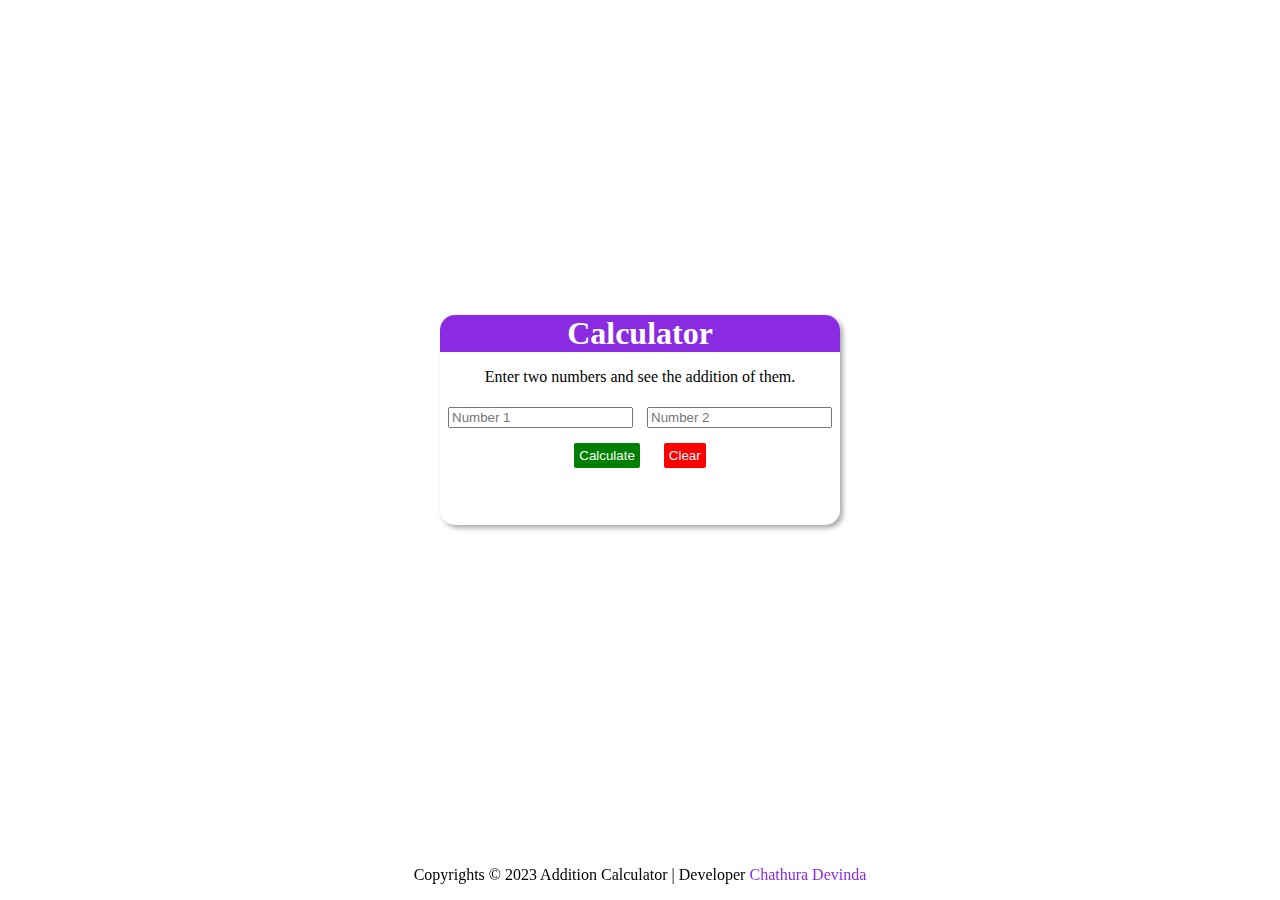
<file: 01-addition_calculator/index.html>
<!DOCTYPE html>
<html lang="en">
<head>
    <meta charset="UTF-8">
    <meta http-equiv="X-UA-Compatible" content="IE=edge">
    <meta name="viewport" content="width=device-width, initial-scale=1.0">
    <link rel="stylesheet" href="style.css">
    <title>Addition Calculator</title>
</head>
<body>
    <div class="parent">
        <div class="rectangle">
        <h1 class="topic">Calculator</h1>
        <p>Enter two numbers and see the addition of them.</p>
        <input type="number" placeholder="Number 1" id="num1">
        <input type="number" placeholder="Number 2" id="num2">
        <button type="Calculate" onclick="cal()">Calculate</button>
        <button type="Refesh" onclick="location.reload()" class="clear">Clear</button>
        <div id="answer"></div>
    </div>
    <footer>
        <p>Copyrights &copy; 2023 Addition Calculator | Developer <a href="https://www.linkedin.com/in/chathura-devinda-73ab25229/">Chathura Devinda</a></p>
    </footer>
</div>
    <script src="script.js"></script>
</body>

</html>
</file>
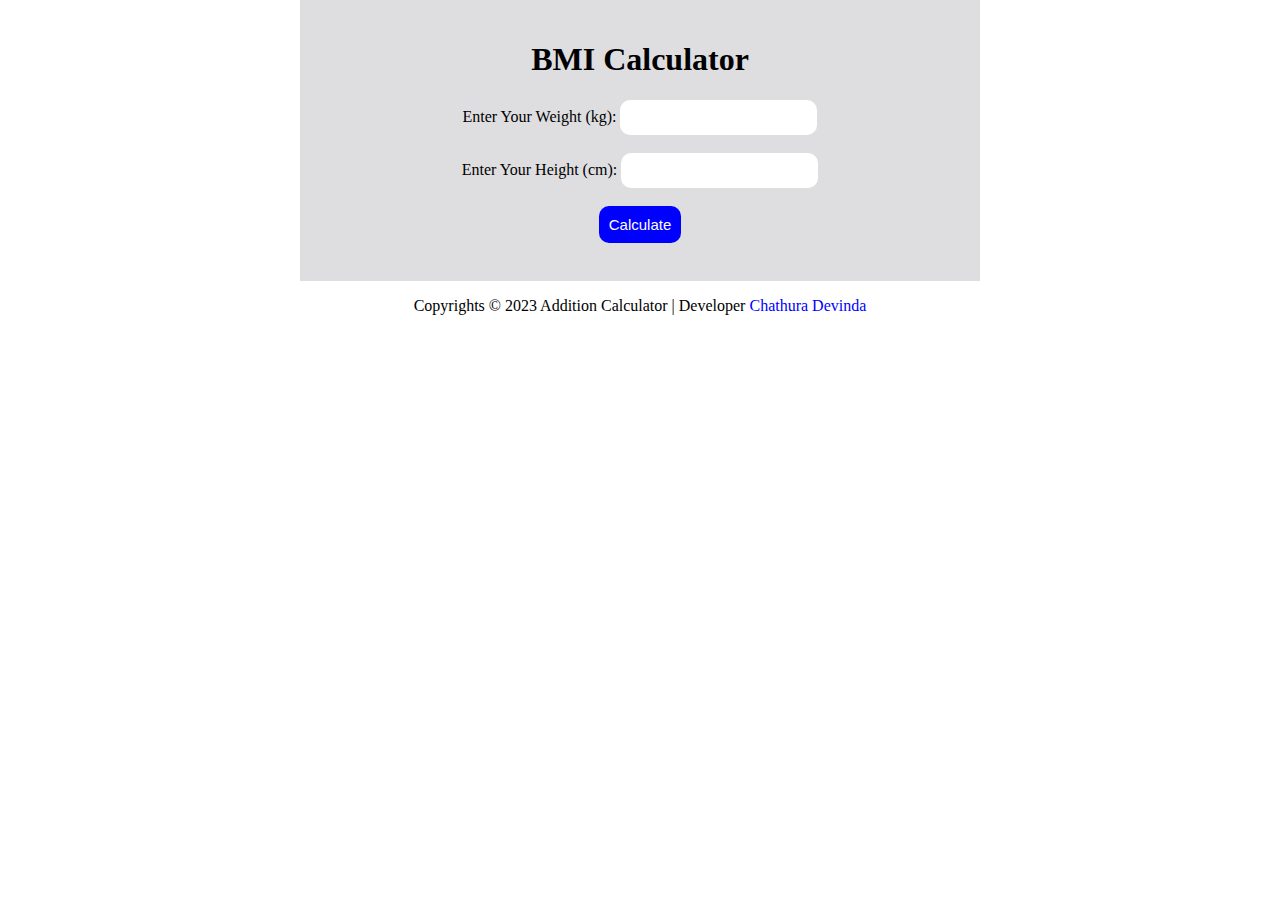
<file: 02-bmi_calculator/index.html>
<!DOCTYPE html>
<html lang="en">
<head>
    <meta charset="UTF-8">
    <meta http-equiv="X-UA-Compatible" content="IE=edge">
    <meta name="viewport" content="width=device-width, initial-scale=1.0">
    <link rel="stylesheet" href="style.css">
    <title>BMI Calculator</title>
</head>
<body>
    <div class="container">
        <div class="rectangle">
            <h1>BMI Calculator</h1>
                Enter Your Weight (kg): <input type="text" id="weight"><br><br>
                Enter Your Height (cm): <input type="text" id="height"><br><br>
                <button type="button" class="btn" onclick="cal()">Calculate</button><br><br>
                <div id="answer"></div>
        </div>
    </div>
    <footer>
        <p>Copyrights &copy; 2023 Addition Calculator | Developer <a href="https://www.linkedin.com/in/chathura-devinda-73ab25229/">Chathura Devinda</a></p>
    </footer>
    <script src="script.js"></script>
</body>
</html>
</file>
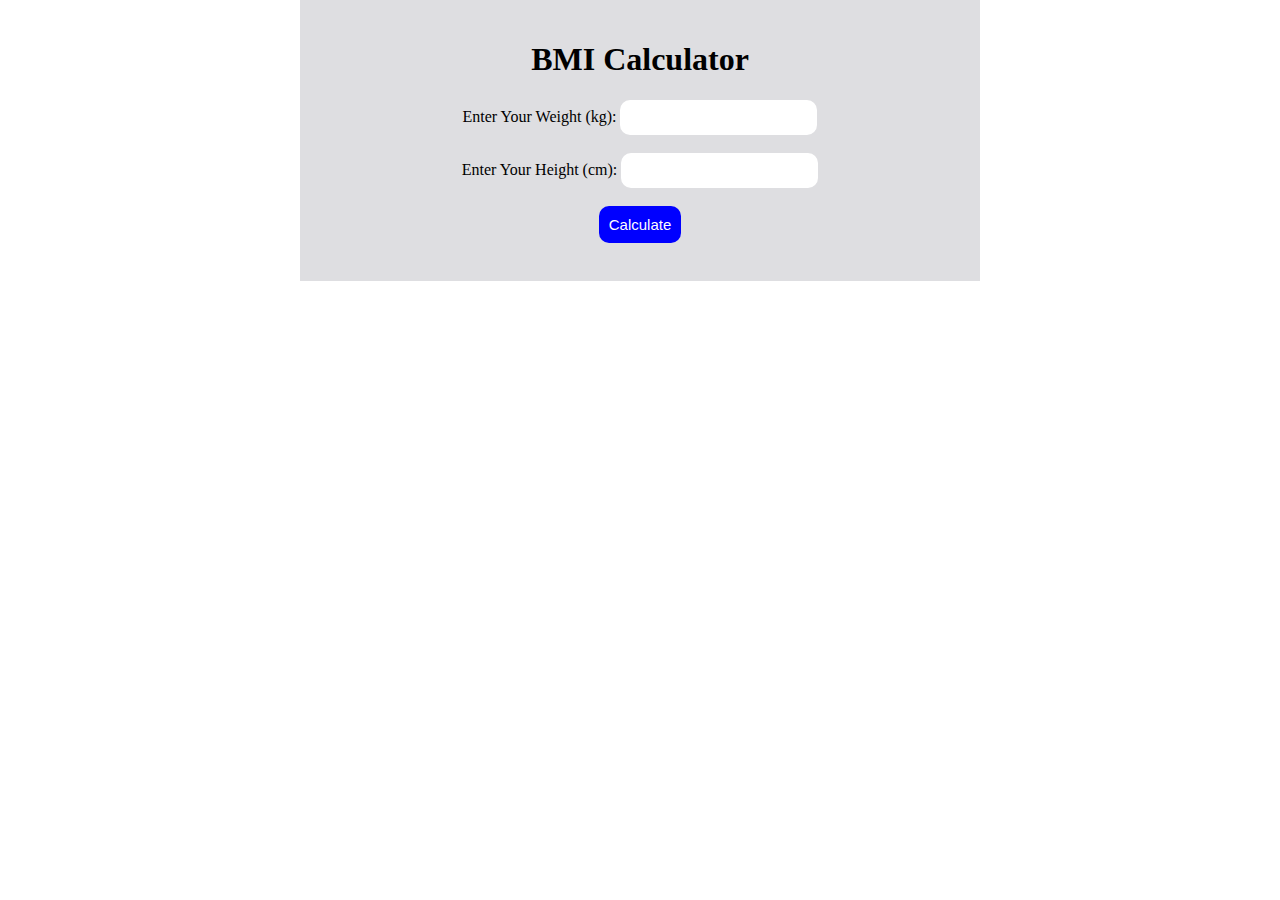
<file: 02/index.html>
<!DOCTYPE html>
<html lang="en">
<head>
    <meta charset="UTF-8">
    <meta http-equiv="X-UA-Compatible" content="IE=edge">
    <meta name="viewport" content="width=device-width, initial-scale=1.0">
    <link rel="stylesheet" href="style.css">
    <title>BMI Calculator</title>
</head>
<body>
    <div class="container">
        <div class="rectangle">
            <h1>BMI Calculator</h1>
                Enter Your Weight (kg): <input type="text" id="weight"><br><br>
                Enter Your Height (cm): <input type="text" id="height"><br><br>
                <button type="button" class="btn" onclick="cal()">Calculate</button><br><br>
                <div id="answer"></div>
        </div>
    </div>
    <script src="script.js"></script>
</body>
</html>
</file>
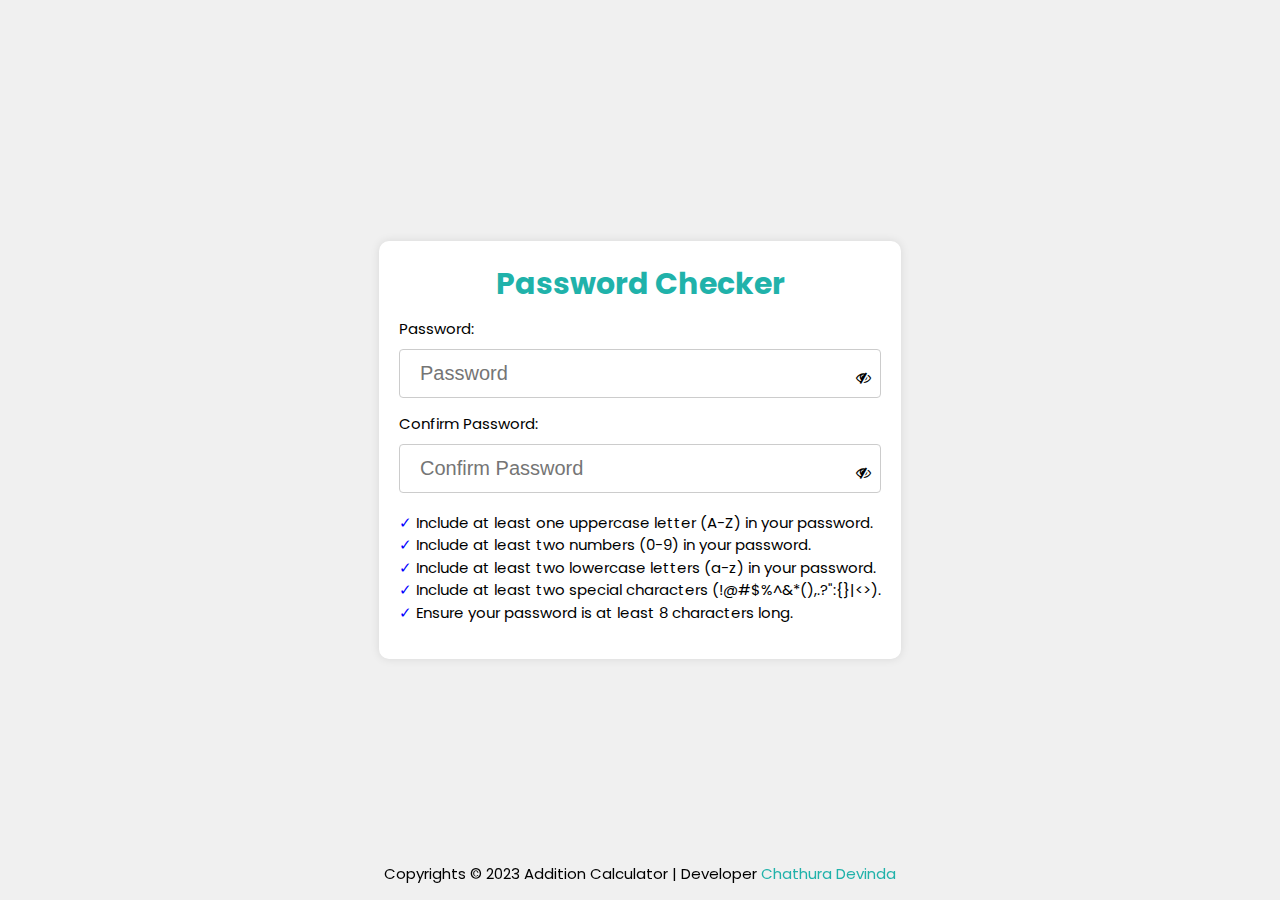
<file: 03-validated_password_checker/index.html>
<!DOCTYPE html>
<html lang="en">
<head>
  <meta charset="UTF-8">
  <meta name="viewport" content="width=device-width, initial-scale=1.0">
  <link rel="stylesheet" href="style.css">
  <link rel="stylesheet" href="https://cdnjs.cloudflare.com/ajax/libs/font-awesome/4.7.0/css/font-awesome.min.css">
  <title>Validated password Checker</title>
</head>
<body>

  <div class="dialog-box">
    <div class="header">
      <h1>Password Checker</h1>
    </div>
    <div class="password">
      <label for="password">Password:</label>
      <input type="password" id="password" class="password-input" placeholder="Password">
      <span class="toggle-password" id="toggle-password" onclick="togglePasswordVisibility('password')">
        <i class="fa fa-eye-slash"></i>
      </span>
    </div>
    <div class="re-password">
      <label for="re-password">Confirm Password:</label>
      <input type="password" id="re-password" class="password-input" placeholder="Confirm Password">
      <span class="toggle-repassword" id="toggle-repassword" onclick="togglePasswordVisibility('re-password')">
        <i class="fa fa-eye-slash"></i>
      </span>
    </div>
    <div class="instructions">
        <ul>
            <li>Include at least one uppercase letter (A-Z) in your password.</li>
            <li>Include at least two numbers (0-9) in your password.</li>
            <li>Include at least two lowercase letters (a-z) in your password.</li>
            <li>Include at least two special characters (!@#$%^&*(),.?":{}|<>).</li>
            <li>Ensure your password is at least 8 characters long.</li>
        </ul>
    </div>
  </div>
  <footer>
    <p>Copyrights &copy; 2023 Addition Calculator | Developer <a href="https://www.linkedin.com/in/chathura-devinda-73ab25229/">Chathura Devinda</a></p>
</footer>

<script src="https://ajax.googleapis.com/ajax/libs/jquery/2.1.1/jquery.min.js"></script>
<script src="script.js"></script>
</body>
</html>
</file>
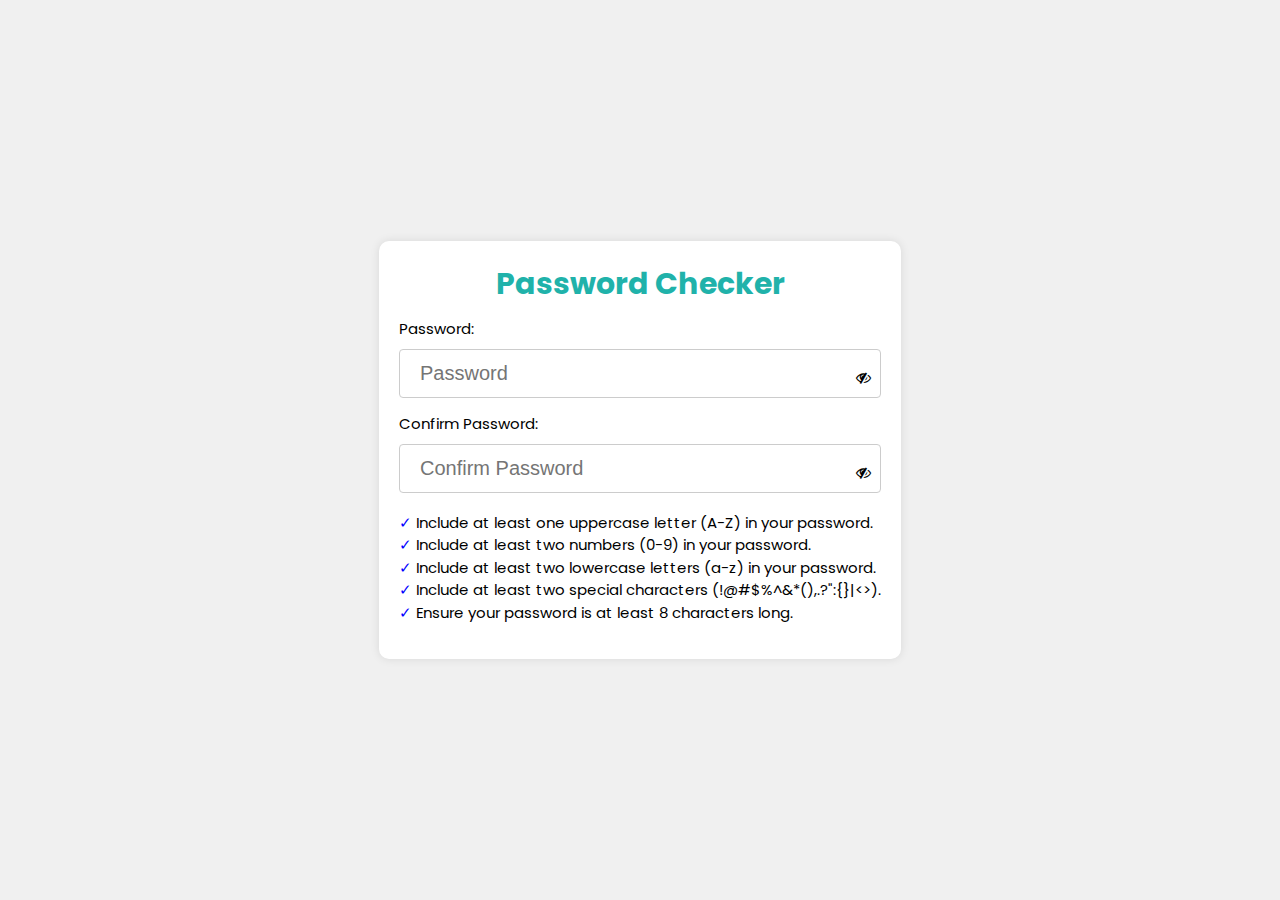
<file: 03/index.html>
<!DOCTYPE html>
<html lang="en">
<head>
  <meta charset="UTF-8">
  <meta name="viewport" content="width=device-width, initial-scale=1.0">
  <link rel="stylesheet" href="style.css">
  <link rel="stylesheet" href="https://cdnjs.cloudflare.com/ajax/libs/font-awesome/4.7.0/css/font-awesome.min.css">
  <title>Your Page Title</title>
</head>
<body>

  <div class="dialog-box">
    <div class="header">
      <h1>Password Checker</h1>
    </div>
    <div class="password">
      <label for="password">Password:</label>
      <input type="password" id="password" class="password-input" placeholder="Password">
      <span class="toggle-password" id="toggle-password" onclick="togglePasswordVisibility('password')">
        <i class="fa fa-eye-slash"></i>
      </span>
    </div>
    <div class="re-password">
      <label for="re-password">Confirm Password:</label>
      <input type="password" id="re-password" class="password-input" placeholder="Confirm Password">
      <span class="toggle-repassword" id="toggle-repassword" onclick="togglePasswordVisibility('re-password')">
        <i class="fa fa-eye-slash"></i>
      </span>
    </div>
    <div class="instructions">
        <ul>
            <li>Include at least one uppercase letter (A-Z) in your password.</li>
            <li>Include at least two numbers (0-9) in your password.</li>
            <li>Include at least two lowercase letters (a-z) in your password.</li>
            <li>Include at least two special characters (!@#$%^&*(),.?":{}|<>).</li>
            <li>Ensure your password is at least 8 characters long.</li>
        </ul>
    </div>
  </div>

<script src="https://ajax.googleapis.com/ajax/libs/jquery/2.1.1/jquery.min.js"></script>
<script src="script.js"></script>
</body>
</html>
</file>
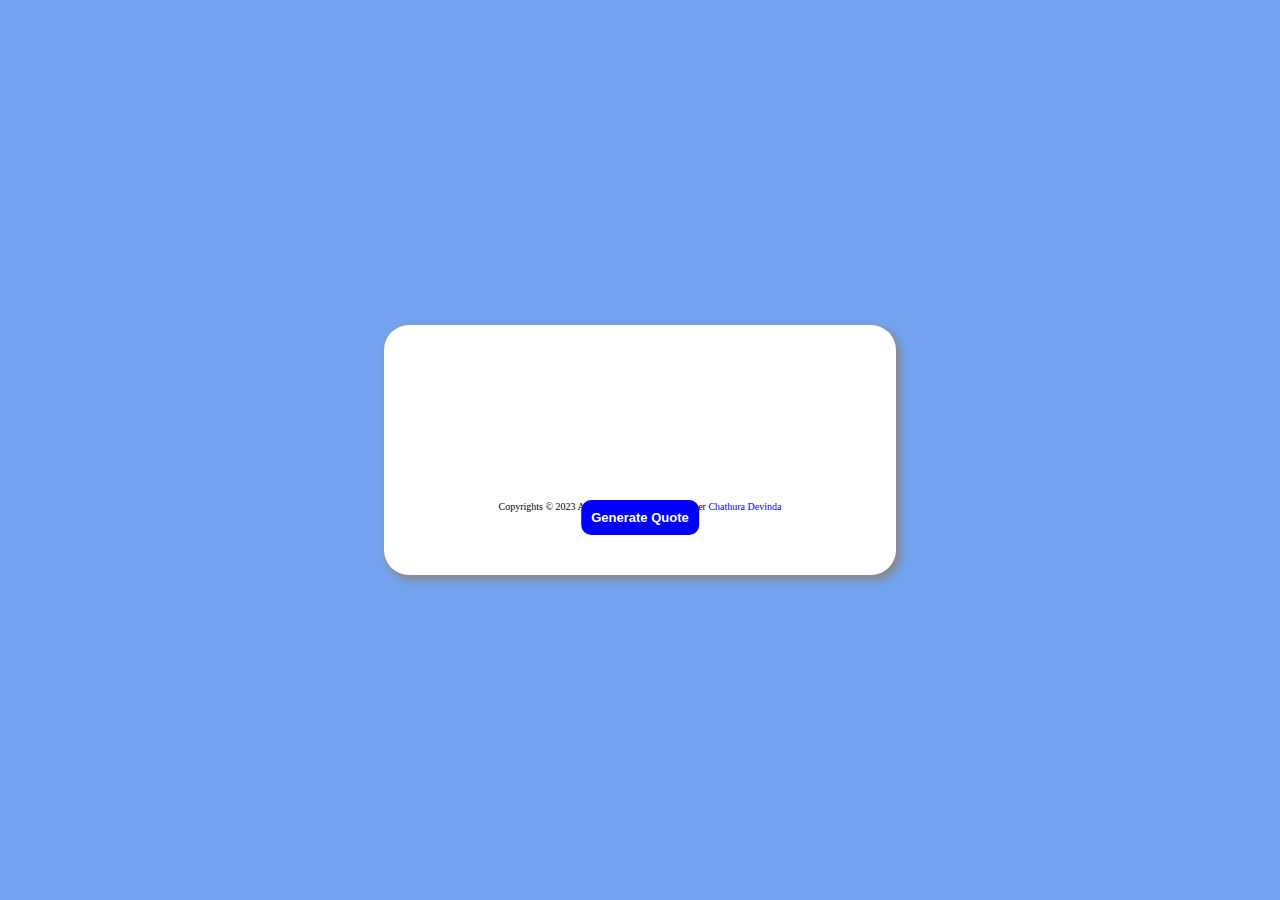
<file: 04-quote_generator/index.html>
<!DOCTYPE html>
<html lang="en">
<head>
    <meta charset="UTF-8">
    <meta name="viewport" content="width=device-width, initial-scale=1.0">
    <title>Random Quote Generator</title>
    <link rel="stylesheet" href="style.css">
</head>
<body>

    <div class="container">
        <div class="quote_style"><p id="quote"></p></div>
        <div class="author_style"><p id="author"></p></div>
        <div class="btn_generate">
            <a href=""><button>Generate Quote</button>
            </a>  
        </div>
        <p class="copy">Copyrights &copy; 2023 Addition Calculator | Developer <a href="https://www.linkedin.com/in/chathura-devinda-73ab25229/">Chathura Devinda</a></p>
    </div>
    <script src="script.js"></script>
</body>
</html>
</file>
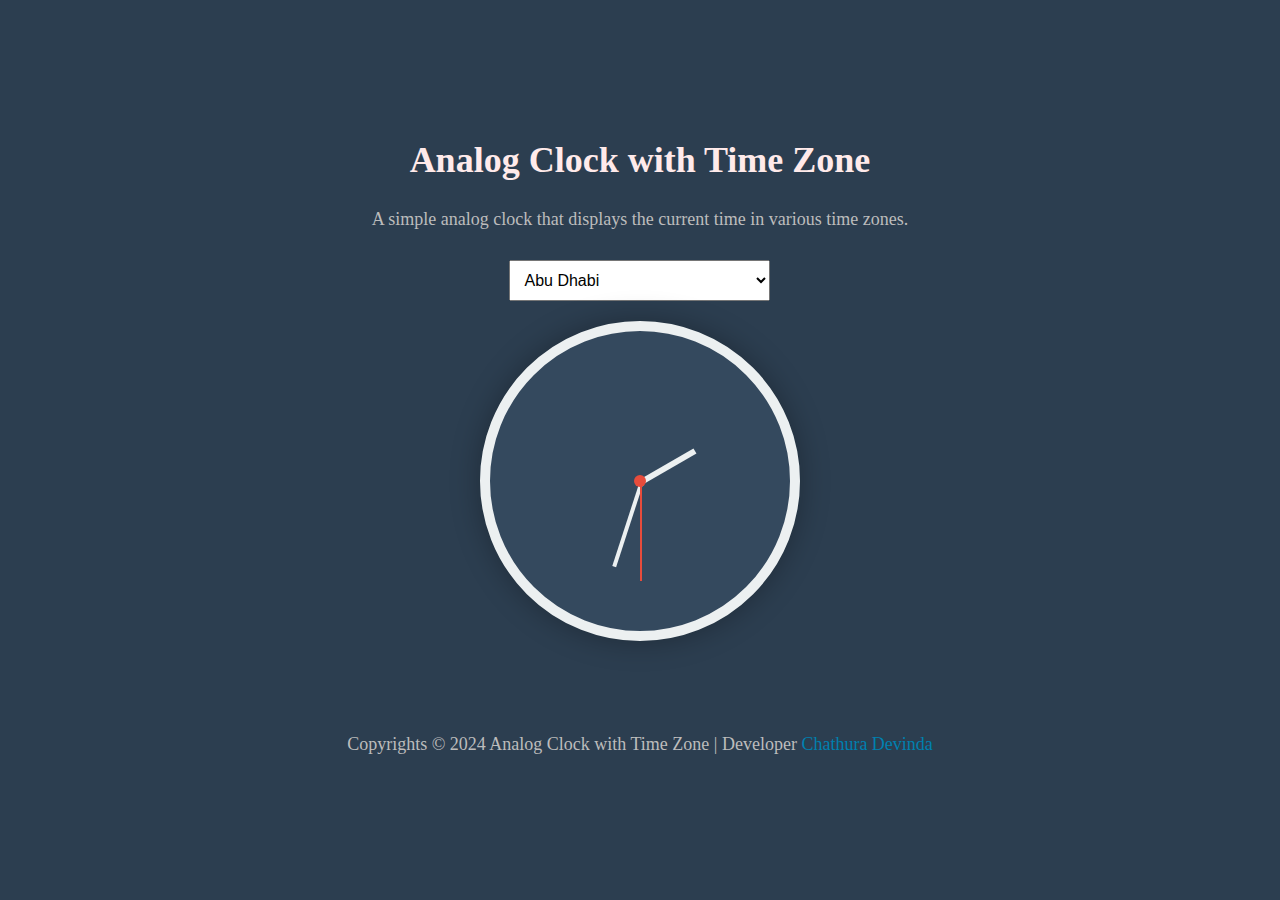
<file: 06-analog_clock/index.html>
<!DOCTYPE html>
<html lang="en">
<head>
  <meta charset="UTF-8">
  <meta name="viewport" content="width=device-width, initial-scale=1.0">
  <title>Analog Clock with Time Zone</title>
  <link rel="stylesheet" href="style.css">
</head>
<body>
  <div class="container">
    <h1>Analog Clock with Time Zone</h1>
    <p>A simple analog clock that displays the current time in various time zones.</p>
    <select id="timezone-selector">
    </select>
    <div class="clock">
      <div class="hand hour-hand"></div>
      <div class="hand minute-hand"></div>
      <div class="hand second-hand"></div>
      <div class="center-point"></div>
    </div>
    <p class="copy">Copyrights &copy; 2024 Analog Clock with Time Zone | Developer <a href="https://www.linkedin.com/in/chathura-devinda-73ab25229/">Chathura Devinda</a></p>
  </div>
  <script src="script.js"></script>
</body>
</html>
</file>
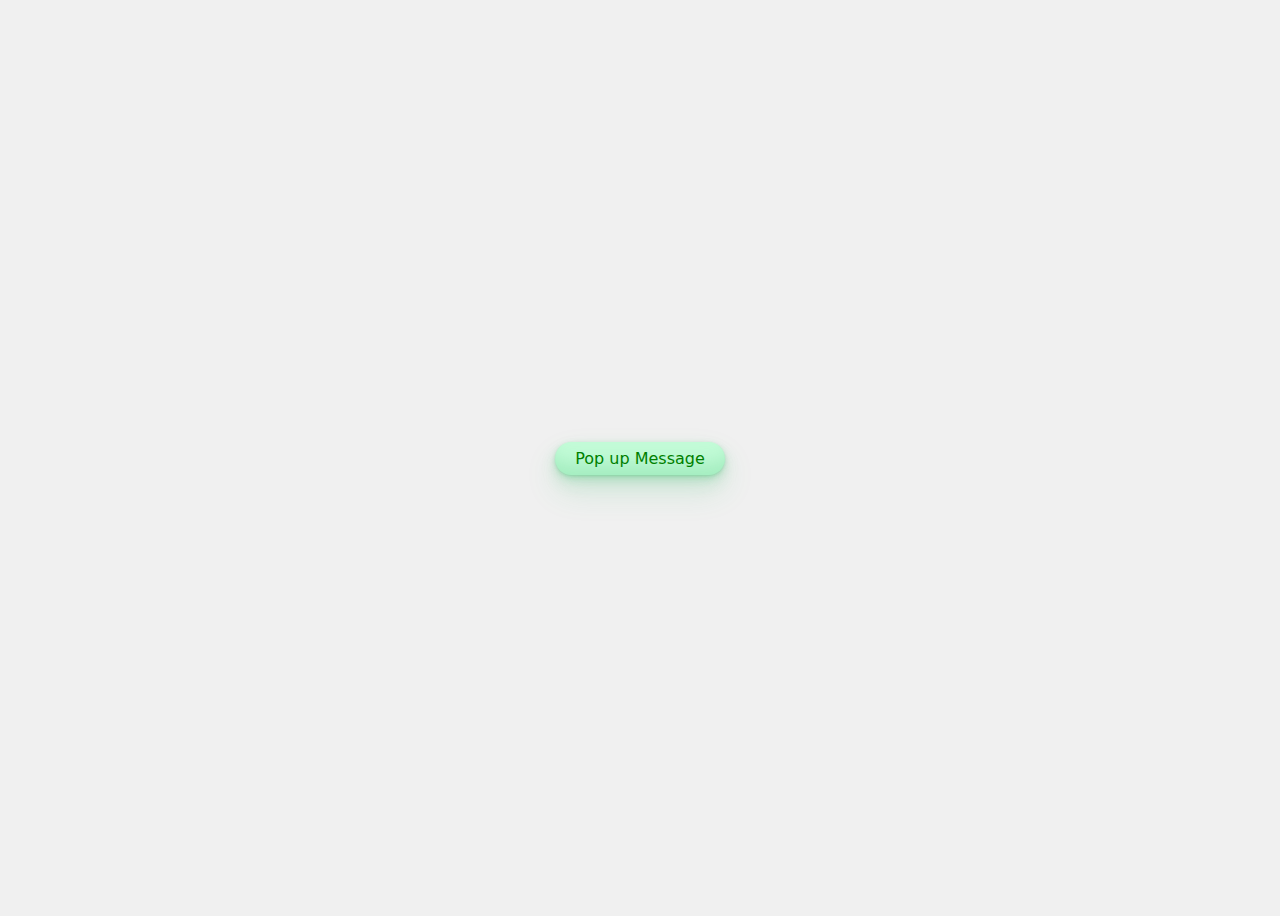
<file: 07-popup_box/index.html>
<!DOCTYPE html>
<html lang="en">
<head>
    <meta charset="UTF-8">
    <meta name="viewport" content="width=device-width, initial-scale=1.0">
    <title>Modern Pop-Up Message</title>
    <link rel="stylesheet" href="style.css">
</head>
<body>
    <div id="popup" class="popup">
        <div class="popup-content">
            <span class="close-btn" id="closeBtn">&times;</span>
            <h2>Pop-Up Message</h2>
            <p>This is a pop-up message using HTML, CSS, and JavaScript.</p>
        </div>
    </div>

    <button id="openBtn" class="button-33">Pop up Message</button>

    <script src="script.js"></script>
</body>
</html>
</file>
<file: 01-addition_calculator/style.css>
body{
    box-sizing: border-box;
    text-align: center;
    margin: 0;
    padding: 0;
}
.parent{
    height: 100%;
    width: 100%;
    display: flex;
    align-items: center;
    justify-content: center;
}

.rectangle{
    position: absolute;
    background-color: #fff;
    width: 400px;
    height: 210px;
    border-radius: 15px;
    box-shadow: 3px 3px 5px #aaaaaa;
    top: 35%;
}
.topic{
    background-color: blueviolet;
    width: 100%;
    position: relative;
    border-radius: 15px 15px 0px  0px;
    color: #fff;
    margin: 0%;
}
#answer{
    padding: 8px;
    font-size: 20px;
}
input{
    margin: 5px;
}
button{
    margin: 10px;
    background-color: green;
    border: 0px;
    padding: 5px;
    border-radius: 2px;
    color: #fff;
}
.clear{
    background-color: red;
}

a {
    text-decoration: none;
    color: blueviolet;
}

footer {
    position: fixed;
    bottom: 0;
}
</file>
<file: 02-bmi_calculator/style.css>
body{
    box-sizing: border-box;
    text-align: center;
    margin: 0;
    padding: 0;
}

.container{
    height: 100%;
    width: 100%;
    display: flex;
    align-items: center;
    justify-content: center;
}

.rectangle{
    width: 50%;
    height: 40%;
    margin: auto;
    padding: 20px;
    background-color: rgb(222, 222, 225);
}

input {
    border: none;
    border-radius: 10px;
    padding: 10px;
}

.btn {
    font-size: 15px;
    color: white;
    background: blue;
    padding: 10px;
    border: none;
    border-radius: 10px;
}

.btn:hover {
    background: rgb(0, 74, 120);
}

#answer {
    font-size: 24px;
}

footer {
    bottom: 0;
    text-align: center;
}

footer a {
  text-decoration: none;
  color: blue;
}
</file>
<file: 02/style.css>
body{
    box-sizing: border-box;
    text-align: center;
    margin: 0;
    padding: 0;
}

.container{
    height: 100%;
    width: 100%;
    display: flex;
    align-items: center;
    justify-content: center;
}

.rectangle{
    width: 50%;
    height: 40%;
    margin: auto;
    padding: 20px;
    background-color: rgb(222, 222, 225);
}

input {
    border: none;
    border-radius: 10px;
    padding: 10px;
}

.btn {
    font-size: 15px;
    color: white;
    background: blue;
    padding: 10px;
    border: none;
    border-radius: 10px;
}

.btn:hover {
    background: rgb(0, 74, 120);
}

#answer {
    font-size: 24px;
}
</file>
<file: 03-validated_password_checker/style.css>
@import url('https://fonts.googleapis.com/css2?family=Poppins:wght@300;500;700&display=swap');

body {
    margin: 0;
    padding: 0;
    display: flex;
    justify-content: center;
    align-items: center;
    min-height: 100vh;
    background-color: #f0f0f0;
    font-family: 'Poppins', sans-serif;
    font-size: 15px;
  }
  
  .dialog-box {
    text-align: left;
    background-color: #fff;
    padding: 20px;
    border-radius: 10px;
    box-shadow: 0 0 10px rgba(0, 0, 0, 0.1);
  }
  
  .header h1 {
    margin: 0;
    text-align: center;
    color: lightseagreen;
  }
  
  .password,
  .re-password {
    margin: 10px 0;
  }
  
  .password label,
  .re-password label {
    display: inline-block;
    margin-bottom: 5px;
    text-align: right;
  }
  
  
  .toggle-password {
    position: absolute;
    cursor: pointer;
  }
  
  .toggle-password i {
    position: relative;
    top: 28px;
    left: -25px;
    transform: translateY(-50%);
  }

  .toggle-repassword {
    position: absolute;
    cursor: pointer;
  }
  
  .toggle-repassword i {
    position: relative;
    top: 28px;
    left: -25px;
    transform: translateY(-50%);
  }

  input {
    -webkit-appearance: none;
    -moz-appearance: none;
    appearance: none;
    outline: none;
    border: 1px solid black;
    width: 100%;
    padding: 12px 20px;
    margin: 4px 0;
    display: inline-block;
    border: 1px solid #ccc;
    border-radius: 4px;
    box-sizing: border-box;
    font-size: 20px;
  }
  
  input.strong {
    border: 1px solid green;
  }
  
  input.too-weak {
    border: 1px solid red;
  }

  input.weak {
    border: 1px solid orange;
  }
  input.good {
    border: 1px solid brown;
  }

  input.valid {
    border: 1px solid green;
  }

  input.invalid {
    border: 1px solid red;
  }

  .error-message {
    display: none;
    font-size: 12px;
    margin: 0 20px;
  }

  .match-message {
    display: none;
    font-size: 12px;
    margin: 0 20px;
  }
  
  input.too-weak + .toggle-password + .error-message {
    display: block;
    color: red;
  }
  
  input.strong + .toggle-password + .error-message {
    display: block;
    color: green;
  }

  input.weak + .toggle-password + .error-message {
    display: block;
    color: orange;
  }

  input.good + .toggle-password + .error-message {
    display: block;
    color: brown;
  }
  input.invalid + .toggle-repassword + .match-message {
    display: block;
    color: red;
  }
  
  input.valid + .toggle-repassword + .match-message {
    display: block;
    color: green;
  }

  ul {
    list-style: none;
    padding-inline-start: 0;
    line-height: 1.5;
  }
  
  ul li:before {
    content: '✓  ';
    color: blue;
  }

footer {
    position: fixed;
    bottom: 0;
}

footer a {
  text-decoration: none;
  color: lightseagreen;
}
</file>
<file: 03/style.css>
@import url('https://fonts.googleapis.com/css2?family=Poppins:wght@300;500;700&display=swap');

body {
    margin: 0;
    padding: 0;
    display: flex;
    justify-content: center;
    align-items: center;
    min-height: 100vh;
    background-color: #f0f0f0;
    font-family: 'Poppins', sans-serif;
    font-size: 15px;
  }
  
  .dialog-box {
    text-align: left;
    background-color: #fff;
    padding: 20px;
    border-radius: 10px;
    box-shadow: 0 0 10px rgba(0, 0, 0, 0.1);
  }
  
  .header h1 {
    margin: 0;
    text-align: center;
    color: lightseagreen;
  }
  
  .password,
  .re-password {
    margin: 10px 0;
  }
  
  .password label,
  .re-password label {
    display: inline-block;
    margin-bottom: 5px;
    text-align: right;
  }
  
  
  .toggle-password {
    position: absolute;
    cursor: pointer;
  }
  
  .toggle-password i {
    position: relative;
    top: 28px;
    left: -25px;
    transform: translateY(-50%);
  }

  .toggle-repassword {
    position: absolute;
    cursor: pointer;
  }
  
  .toggle-repassword i {
    position: relative;
    top: 28px;
    left: -25px;
    transform: translateY(-50%);
  }

  input {
    -webkit-appearance: none;
    -moz-appearance: none;
    appearance: none;
    outline: none;
    border: 1px solid black;
    width: 100%;
    padding: 12px 20px;
    margin: 4px 0;
    display: inline-block;
    border: 1px solid #ccc;
    border-radius: 4px;
    box-sizing: border-box;
    font-size: 20px;
  }
  
  input.strong {
    border: 1px solid green;
  }
  
  input.too-weak {
    border: 1px solid red;
  }

  input.weak {
    border: 1px solid orange;
  }
  input.good {
    border: 1px solid brown;
  }

  input.valid {
    border: 1px solid green;
  }

  input.invalid {
    border: 1px solid red;
  }

  .error-message {
    display: none;
    font-size: 12px;
    margin: 0 20px;
  }

  .match-message {
    display: none;
    font-size: 12px;
    margin: 0 20px;
  }
  
  input.too-weak + .toggle-password + .error-message {
    display: block;
    color: red;
  }
  
  input.strong + .toggle-password + .error-message {
    display: block;
    color: green;
  }

  input.weak + .toggle-password + .error-message {
    display: block;
    color: orange;
  }

  input.good + .toggle-password + .error-message {
    display: block;
    color: brown;
  }
  input.invalid + .toggle-repassword + .match-message {
    display: block;
    color: red;
  }
  
  input.valid + .toggle-repassword + .match-message {
    display: block;
    color: green;
  }

  ul {
    list-style: none;
    padding-inline-start: 0;
    line-height: 1.5;
  }
  
  ul li:before {
    content: '✓  ';
    color: blue;
  }
</file>
<file: 04-quote_generator/style.css>
* {
    margin: 0;
    padding: 0;
    box-sizing: border-box;
}

html, body {
    height: 100%;
}

body {
    display: flex;
    background: #73a3f0;
}

.container {
    width: 40%;
    height: 250px;
    background: white;
    border-radius: 25px;
    box-shadow: 4px 4px 8px 0.5px #888888;
    margin: auto;
    justify-content: center;
    align-items: center;
    padding: 20px;
    position: relative;
}

.quote_style {
    width: 100%;
    text-align: center;
    font-weight: bold;
    font-size: large;
    padding-top: 15%;
}

.author_style {
    font-size: small;
    width: 100%;
    text-align: right;
    padding-top: 10px;
    padding-right: 40px;
}

.btn_generate {
    position: absolute;
    bottom: 40px;
    left: 50%;
    transform: translateX(-50%);
}

.btn_generate button {
    background: blue;
    padding: 10px;
    border: none;
    border-radius: 10px;
    color: white;
    font-size: small;
    font-weight: bold;
    cursor: pointer;
}

.copy {
    text-align: center;
    padding-top: 75px;
    font-size: 10px;
}

.copy a{
    text-decoration: none;
    color: blue;
}
</file>
<file: 06-analog_clock/style.css>
body {
  display: flex;
  justify-content: center;
  align-items: center;
  height: 100vh;
  background-color: #2c3e50;
  margin: 0;
}

h1 {
  color: #ffeaea;
  font-size: 36px;
  margin-bottom: 10px;
}

p {
  color: #bcbcbc;
  font-size: 18px;
  margin-bottom: 30px;
}

.container {
  display: flex;
  flex-direction: column;
  align-items: center;
}

.copy {
  text-align: center;
  padding-top: 75px;
  font-size: 18px;
}

.copy a{
  text-decoration: none;
  color: rgb(0, 128, 175);
}

#timezone-selector {
  margin-bottom: 20px;
  padding: 10px;
  font-size: 16px;
}

.clock {
  position: relative;
  width: 300px;
  height: 300px;
  border: 10px solid #ecf0f1;
  border-radius: 50%;
  background: #34495e;
  box-shadow: 0 0 30px rgba(0, 0, 0, 0.3);
}

.hand {
  position: absolute;
  bottom: 50%;
  left: 50%;
  transform-origin: bottom center;
  transform: translateX(-50%);
}

.hour-hand {
  width: 6px;
  height: 60px;
  background: #ecf0f1;
}

.minute-hand {
  width: 4px;
  height: 90px;
  background: #ecf0f1;
}

.second-hand {
  width: 2px;
  height: 100px;
  background: #e74c3c;
}

.center-point {
  position: absolute;
  top: 50%;
  left: 50%;
  width: 12px;
  height: 12px;
  background: #e74c3c;
  border-radius: 50%;
  transform: translate(-50%, -50%);
}
</file>
<file: 07-popup_box/style.css>
body {
    font-family: Arial, sans-serif;
    background-color: #f0f0f0;
    display: flex;
    justify-content: center;
    align-items: center;
    height: 100vh;
}

.button-33 {
    background-color: #c2fbd7;
    border-radius: 100px;
    box-shadow: rgba(44, 187, 99, .2) 0 -25px 18px -14px inset, rgba(44, 187, 99, .15) 0 1px 2px, rgba(44, 187, 99, .15) 0 2px 4px, rgba(44, 187, 99, .15) 0 4px 8px, rgba(44, 187, 99, .15) 0 8px 16px, rgba(44, 187, 99, .15) 0 16px 32px;
    color: green;
    cursor: pointer;
    display: inline-block;
    font-family: CerebriSans-Regular, -apple-system, system-ui, Roboto, sans-serif;
    padding: 7px 20px;
    text-align: center;
    text-decoration: none;
    transition: all 250ms;
    border: 0;
    font-size: 16px;
    user-select: none;
    -webkit-user-select: none;
    touch-action: manipulation;
}

.button-33:hover {
    box-shadow: rgba(44, 187, 99, .35) 0 -25px 18px -14px inset, rgba(44, 187, 99, .25) 0 1px 2px, rgba(44, 187, 99, .25) 0 2px 4px, rgba(44, 187, 99, .25) 0 4px 8px, rgba(44, 187, 99, .25) 0 8px 16px, rgba(44, 187, 99, .25) 0 16px 32px;
}

.popup {
    display: none;
    position: fixed;
    top: 0;
    left: 0;
    width: 100%;
    height: 100%;
    background: rgba(0, 0, 0, 0.5);
    justify-content: center;
    align-items: center;
}

.popup-content {
    background: white;
    padding: 20px;
    border-radius: 5px;
    box-shadow: 0 2px 10px rgba(0, 0, 0, 0.1);
    position: relative;
    max-width: 500px;
    width: 100%;
    text-align: center;
}

.close-btn {
    position: absolute;
    top: 10px;
    right: 10px;
    font-size: 20px;
    cursor: pointer;
}
</file>
